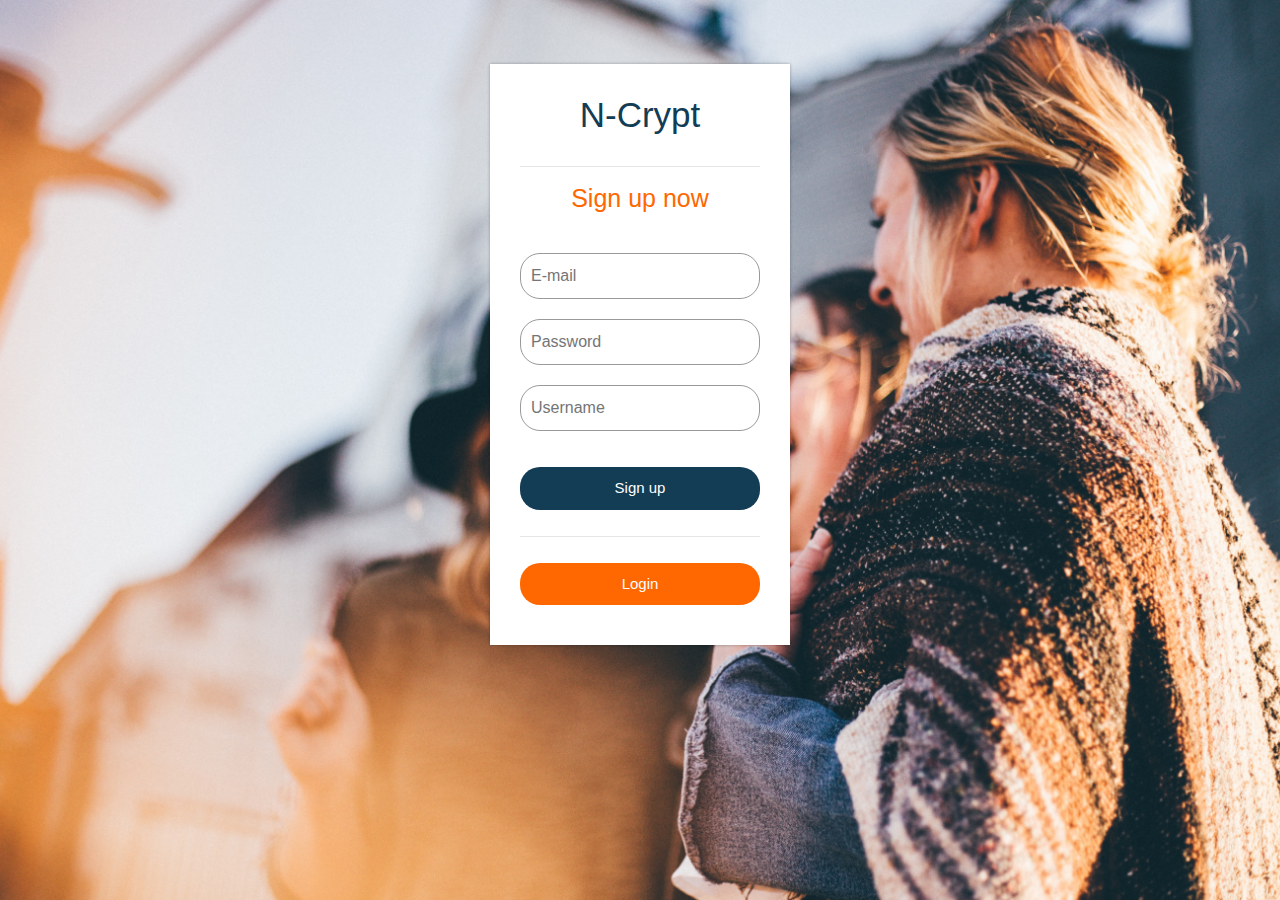
<file: Index.html>
<!DOCTYPE html>

<html lang="en">

<head>
	<meta charset="UTF-8">
	<meta name="viewport" content="width=device-width,initial-scale=1.0">
	<meta http-equiv="X-UA-Compatible" content="ie=edge">
	<link rel="stylesheet" href="https://stackpath.bootstrapcdn.com/bootstrap/4.3.1/css/bootstrap.min.css" integrity="sha384-ggOyR0iXCbMQv3Xipma34MD+dH/1fQ784/j6cY/iJTQUOhcWr7x9JvoRxT2MZw1T" crossorigin="anonymous">
	<link rel="stylesheet" type="text/css" href="Style.css" />
	<title>Kravspec</title>
	
	
</head>
	

<body class="bodybody">


	<div class="signup">
		<h2>N-Crypt</h2>
		<hr>
		<h3>Sign up now</h3>
		<form>
		<input type="E-mail" class="input-box" placeholder="E-mail">
		<input type="Password" class="input-box" placeholder="Password">
		<input type="Username" class="input-box" placeholder="Username">
		<p></p>
		<button type="button" class="signupbutton">Sign up</button>
		<hr> 
		<button type="button" class="loginbutton">Login</button>
		</form>
	
	</div>
		
</body>


</html>
</file>
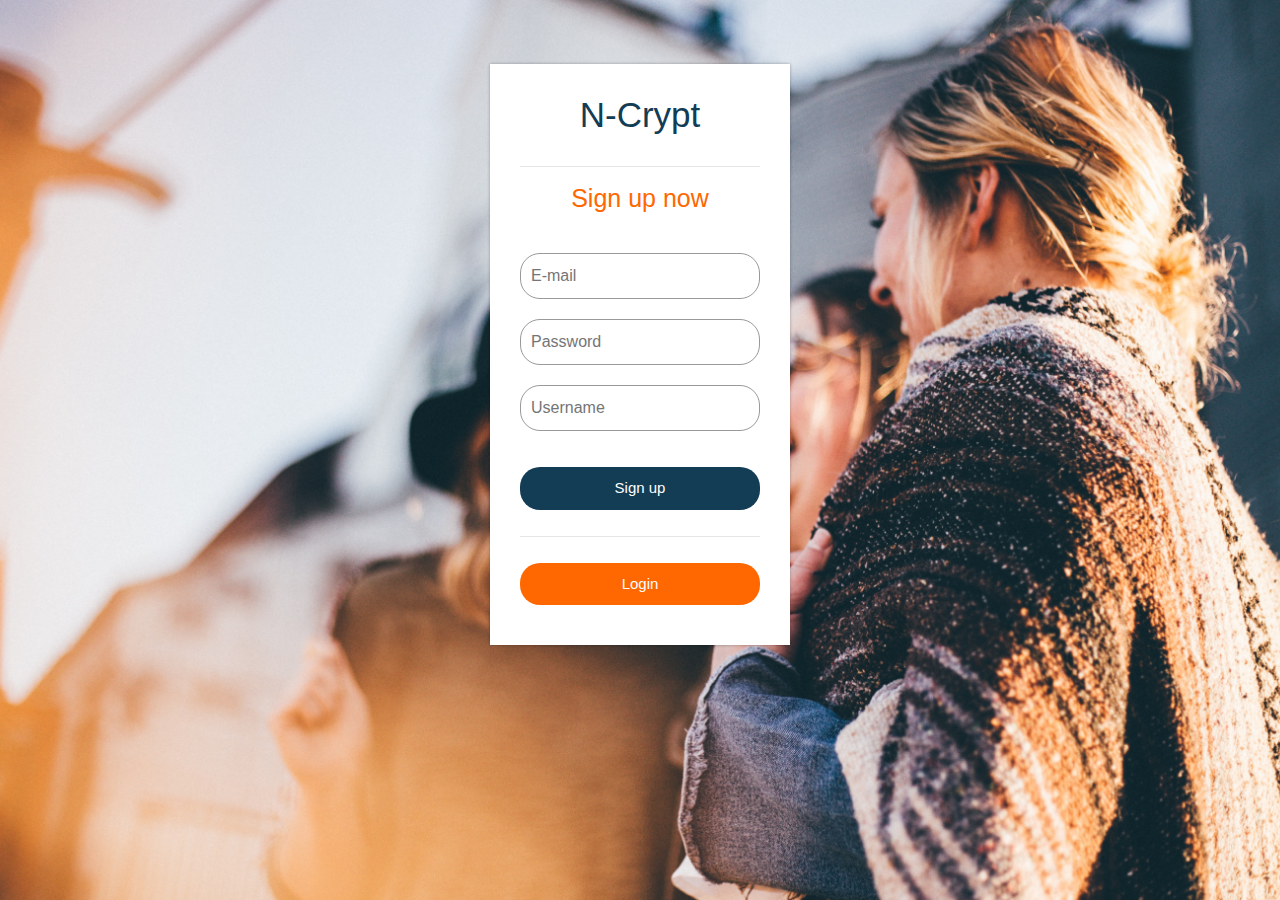
<file: index.html>
<!DOCTYPE html>

<html lang="en">

<head>
	<meta charset="UTF-8">
	<meta name="description" content= "Social Media with focus on data security. Users choose what information is shared with other users. N-Crypt will never use or sell users personal data" />
    <meta name="robots" content= "index, follow">
    <meta name="keywords" content="Personal data, Encryption, N-crypt, Data Security, Cyber security, Secure social media, Social media, Unique Social Media, Private data, End to end encryption">
    <meta name="author" content="Grupp Norrsken">
	<meta name="viewport" content="width=device-width,initial-scale=1.0">
	<meta http-equiv="X-UA-Compatible" content="ie=edge">
	<link rel="stylesheet" href="https://stackpath.bootstrapcdn.com/bootstrap/4.3.1/css/bootstrap.min.css" integrity="sha384-ggOyR0iXCbMQv3Xipma34MD+dH/1fQ784/j6cY/iJTQUOhcWr7x9JvoRxT2MZw1T" crossorigin="anonymous">
	<link rel="stylesheet" type="text/css" href="Style.css" />
	<title>N-Crypt</title>
	
	
</head>
	

<body class="bodybody">


	<div class="signup">
		<h2>N-Crypt</h2>
		<hr>
		<h3>Sign up now</h3>
		<form>
		<input type="E-mail" class="input-box" placeholder="E-mail">
		<input type="Password" class="input-box" placeholder="Password">
		<input type="Username" class="input-box" placeholder="Username">
		<p></p>
		<button type="button" class="signupbutton">Sign up</button>
		<hr> 
		<a href="feed.html"><button type="button" class="loginbutton">Login</button></a>
		</form>
	
	</div>
		
</body>


</html>
</file>
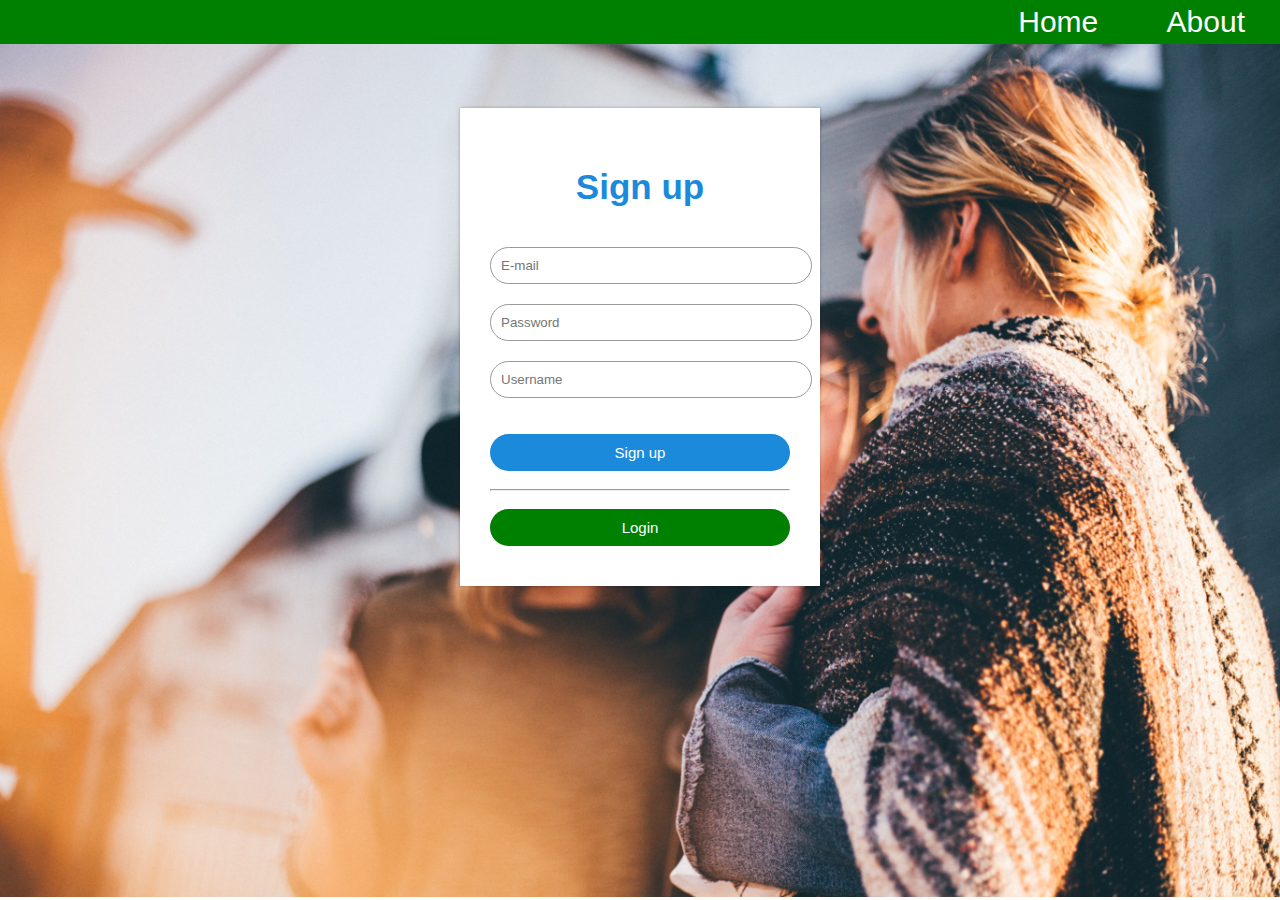
<file: Kravspec/Index.html>
<!DOCTYPE html>

<html lang="en">

<head>
	<meta charset="UTF-8">
	<meta name="viewport" content="width=device-width,initial-scale=1.0">
	<meta http-equiv="X-UA-Compatible" content="ie=edge">
	<title>Kravspec</title>
	<link rel="stylesheet" type="text/css" href="Style.css" />
	
	
</head>
	

<body>

	<div id="navbar">
		<ul>
			<li><a href="default.asp">Home</a></li>
			<li><a href="news.asp">About</a></li>
		</ul>
	</div>

	<div id="bg">
	<img src="bakgrund.jpg">
	</div>

	<div class="signup">
		<h2>Sign up</h2>
		<form>
		<input type="E-mail" class="input-box" placeholder="E-mail">
		<input type="Password" class="input-box" placeholder="Password">
		<input type="Username" class="input-box" placeholder="Username">
		<p></p>
		<button type="button" class="signupbutton">Sign up</button>
		<hr> 
		<button type="button" class="loginbutton">Login</button>
		</form>
	
	</div>
		
</body>


</html>
</file>
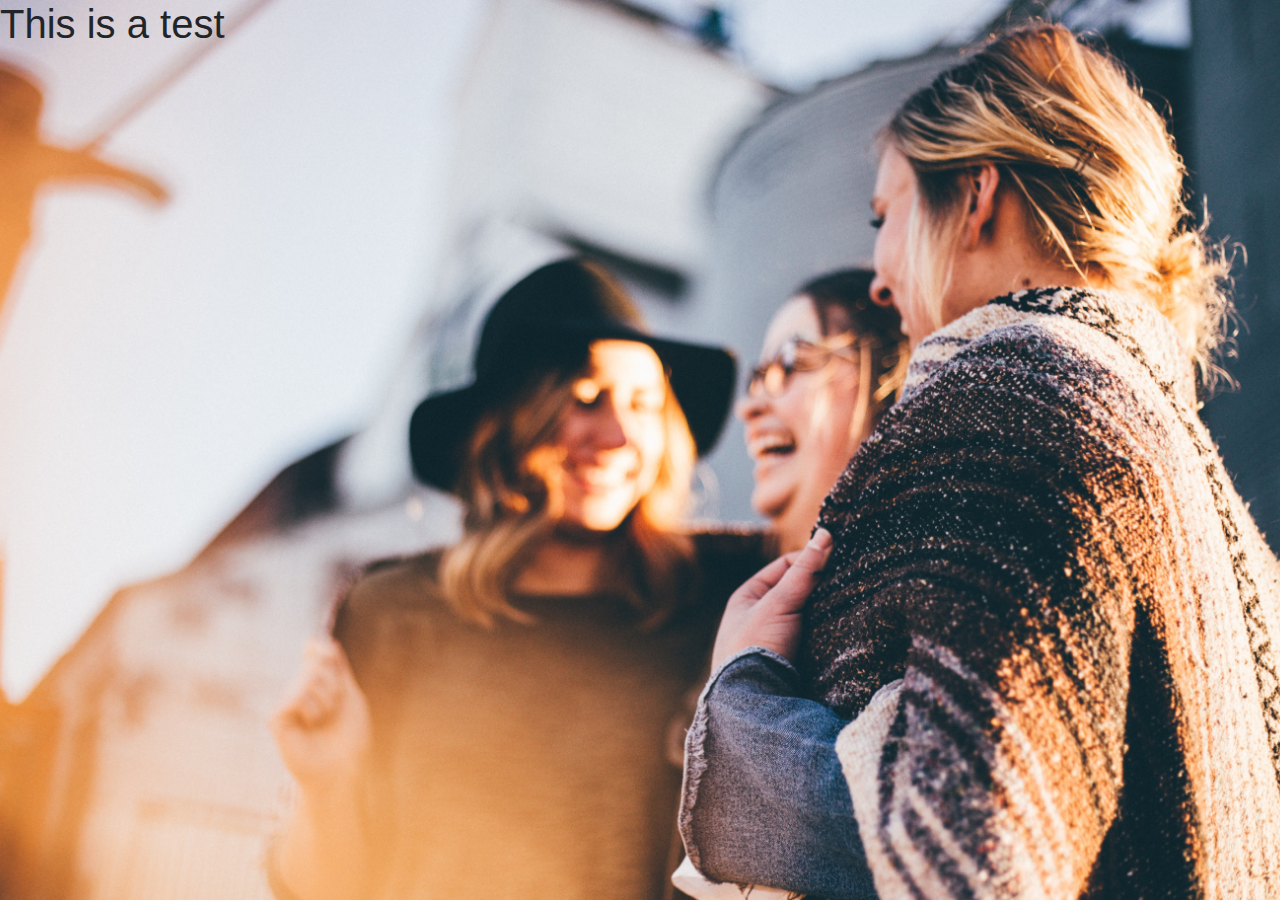
<file: Kravspec/About.html>
<!DOCTYPE html>

<html lang="en">
<head>

	<meta charset="UTF-8">
	<meta name="viewport" content="width=device-width,initial-scale=1.0">
	<meta http-equiv="X-UA-Compatible" content="ie=edge">
	<link rel="stylesheet" href="https://stackpath.bootstrapcdn.com/bootstrap/4.3.1/css/bootstrap.min.css" integrity="sha384-ggOyR0iXCbMQv3Xipma34MD+dH/1fQ784/j6cY/iJTQUOhcWr7x9JvoRxT2MZw1T" crossorigin="anonymous">
	<link rel="stylesheet" type="text/css" href="Astyle.css" />
</head>

<body class="kroppen">

	<h1>This is a test</h1>

</body>

</html>
</file>
<file: Style.css>
.bodybody{
	height: 100%;
	width: 100%;
	margin: 0;
	padding: 0;
	font-family: Arial, Helvetica, Sans-serif;
	background: url("bakgrund.jpg") no-repeat center center fixed;
	-webkit-background-size: cover;
	-moz-background-size: cover;
	-o-background-size: cover;
	background-size: cover;
}


.signup {
	width: 300px;
	box-shadow: 0 0 3px 0 rgba(0,0,0,0.3);
	background: #fff;
	padding: 30px;
	margin: 5% auto 0;
	text-align: center;
	position: relative;
}
.signup h2 {
	font-size: 35px;
	color: #133C55;
	margin-bottom: 30px;
}
.signup h3 {
	font-size: 25px;
	color: #FF6700;
	margin-bottom: 30px;
}

.input-box {
	border-radius: 20px;
	padding: 10px;
	margin: 10px 0;
	width: 100%;
	border: 1px solid #999;
	outline: none;
}
button {
	color: #fff;
	width: 100%;
	padding: 10px;
	border-radius: 20px;
	font-size: 15px;
	margin: 10px 0;
	border: none;
	outline: none;
	cursor: pointer;
}
.signupbutton {
	background-color: #133C55;
}
.loginbutton {
	background-color: #FF6700;
}
</file>
<file: Kravspec/Style.css>
@media (min-width: 576px) {
  .container, .container-sm {
    max-width: 540px;
  }
}

@media (min-width: 768px) {
  .container, .container-sm, .container-md {
    max-width: 720px;
  }
}

@media (min-width: 992px) {
  .container, .container-sm, .container-md, .container-lg {
    max-width: 960px;
  }
}

@media (min-width: 1200px) {
  .container, .container-sm, .container-md, .container-lg, .container-xl {
    max-width: 1140px;
  }
}

body {
	height: 100%;
	width: 100%;
	margin: 0;
	padding: 0;
	font-family: Arial, Helvetica, Sans-serif;	
}
img {
	width: 100%;
	height: auto;
	position: absolute;
}
.signup {
	width: 300px;
	box-shadow: 0 0 3px 0 rgba(0,0,0,0.3);
	background: #fff;
	padding: 30px;
	margin: 5% auto 0;
	text-align: center;
	position: relative;
}
.signup h2 {
	font-size: 35px;
	color: #1c8adb;
	margin-bottom: 30px;
}

.input-box {
	border-radius: 20px;
	padding: 10px;
	margin: 10px 0;
	width: 100%;
	border: 1px solid #999;
	outline: none;
}
button {
	color: #fff;
	width: 100%;
	padding: 10px;
	border-radius: 20px;
	font-size: 15px;
	margin: 10px 0;
	border: none;
	outline: none;
	cursor: pointer;
}
.signupbutton {
	background-color: #1c8adb;
}
.loginbutton {
	background-color: green;
}

 #navbar ul { 
	margin: 0; 
	padding: 5px; 
	list-style-type: none; 
	text-align: right; 
	background-color: green;
	font-size: 30px;
	
} 
 
#navbar ul li {  
	display: inline; 
	
} 
 
#navbar ul li a { 
	text-decoration: none; 
	padding: .2em 1em; 
	color: #fff; 
	background-color: green; 
} 
 
#navbar ul li a:hover { 
	color: #000; 
	background-color: #a0a0a0; 
}
</file>
<file: Kravspec/Astyle.css>
.kroppen {
	
	background: url("bakgrund.jpg") no-repeat center center fixed;
	-webkit-background-size: cover;
	-moz-background-size: cover;
	-o-background-size: cover;
	background-size: cover
}
.min-col {
	background: linear-gradient(45deg, white, transparent);
}
</file>
